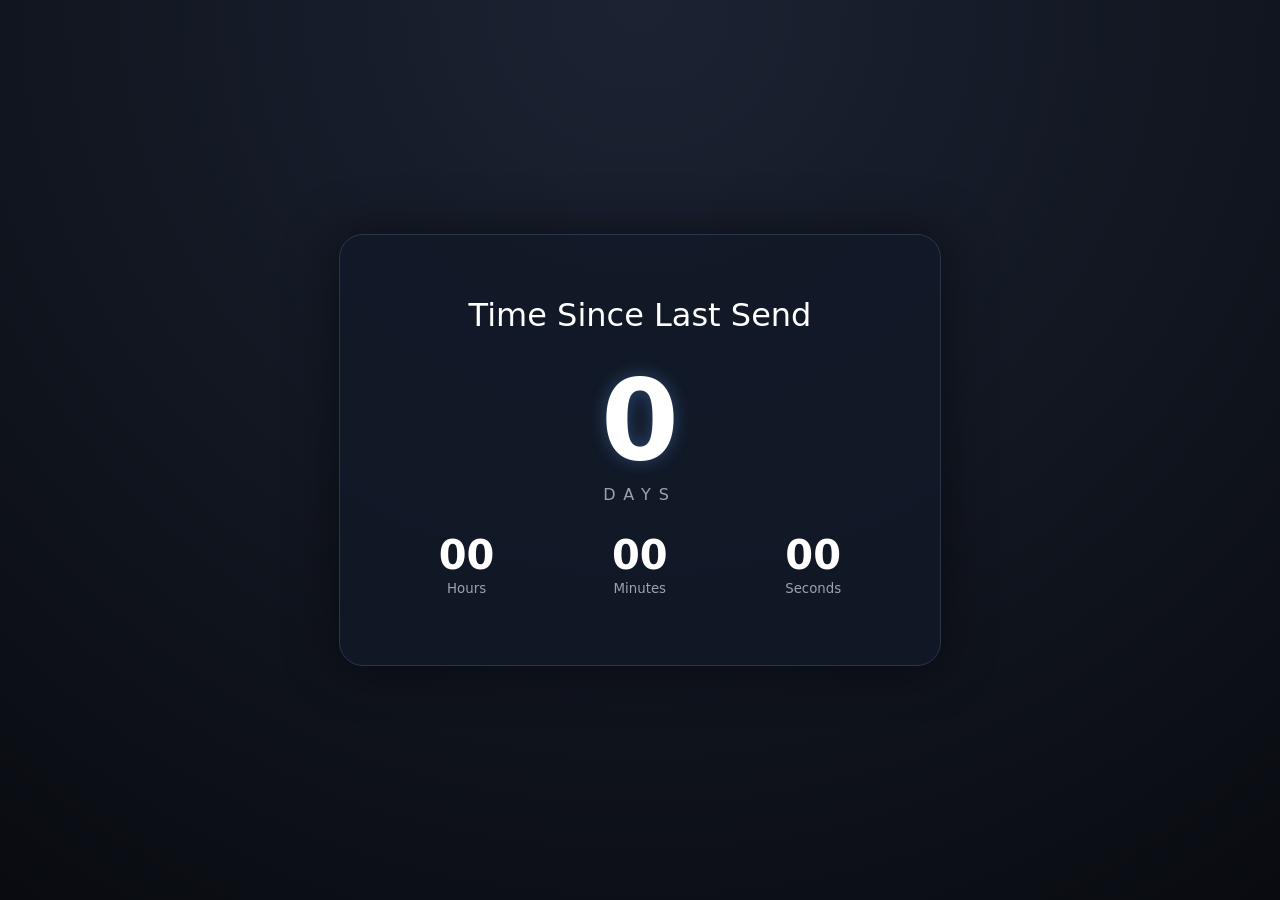
<file: index.html>
<!doctype html><html><head><meta charset="utf-8"><meta name="viewport" content="width=device-width,initial-scale=1"><title>Time Since Last Habit</title><link rel="stylesheet" href="style.css"></head><body><div class='card'><h1>Time Since Last Send</h1><div id='days' class='days'>0</div><div class='dayslbl'>DAYS</div><div class='grid'><div><span id='hours'>00</span><small>Hours</small></div><div><span id='minutes'>00</span><small>Minutes</small></div><div><span id='seconds'>00</span><small>Seconds</small></div></div><p id='started'></p></div><script src='config.js'></script><script src='script.js'></script></body></html>
</file>
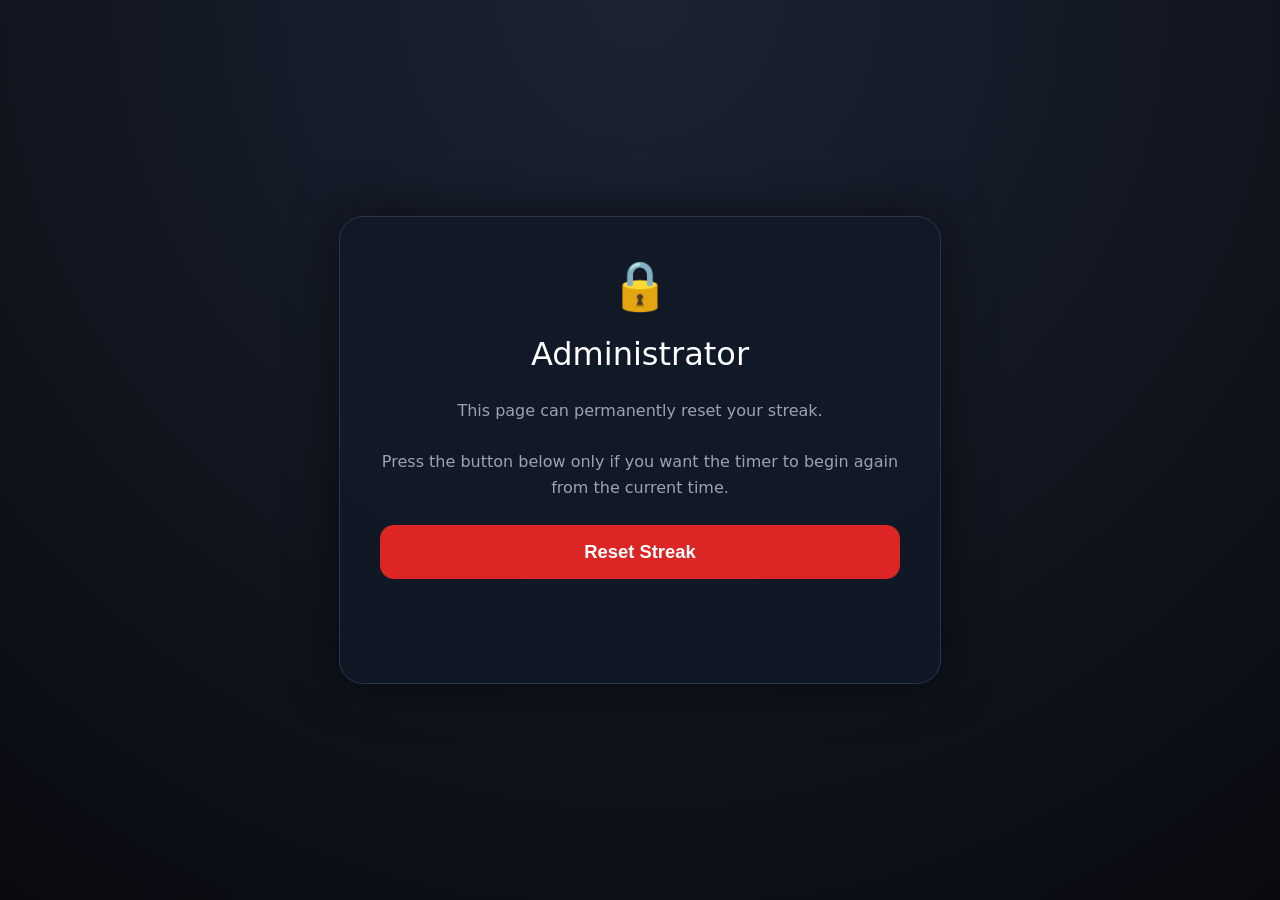
<file: admin-8QnW7mZcV4xLpK2rYf9HdBaE.html>
<!DOCTYPE html>
<html lang="en">
<head>
    <meta charset="UTF-8">
    <meta name="viewport" content="width=device-width, initial-scale=1.0">
    <title>Administrator</title>

    <link rel="stylesheet" href="style.css">

    <style>
        .warning {
            margin: 25px 0;
            color: #9ca3af;
            line-height: 1.6;
            font-size: 1rem;
        }

        .reset-btn {
            width: 100%;
            padding: 16px;
            font-size: 1.15rem;
            font-weight: 600;
            border: none;
            border-radius: 14px;
            background: #dc2626;
            color: white;
            cursor: pointer;
            transition: 0.2s;
        }

        .reset-btn:hover {
            background: #ef4444;
            transform: translateY(-2px);
        }

        .reset-btn:active {
            transform: translateY(0);
        }

        #msg {
            margin-top: 24px;
            color: #9ca3af;
            min-height: 24px;
        }

        .lock {
            font-size: 3rem;
            margin-bottom: 15px;
        }
    </style>

</head>

<body>

<div class="card">

    <div class="lock">🔒</div>

    <h1>Administrator</h1>

    <p class="warning">
        This page can permanently reset your streak.
        <br><br>
        Press the button below only if you want the timer to begin again from the current time.
    </p>

    <button class="reset-btn" onclick="resetStreak()">
        Reset Streak
    </button>

    <p id="msg"></p>

</div>

<script src="admin.js"></script>

</body>
</html>
</file>
<file: style.css>
body{margin:0;min-height:100vh;display:grid;place-items:center;background:radial-gradient(circle at top,#1b2333,#090b10);color:#fff;font-family:system-ui} .card{background:#111827cc;padding:40px;border:1px solid #2b3547;border-radius:24px;box-shadow:0 0 50px #0008;text-align:center;max-width:520px;width:90%}h1{font-weight:500}.days{font-size:7rem;font-weight:800;text-shadow:0 0 18px #5fa8ff55}.dayslbl{letter-spacing:.5em;color:#9ca3af}.grid{display:flex;justify-content:space-around;margin:28px 0}.grid span{display:block;font-size:2.5rem;font-weight:700}.grid small{color:#9ca3af}#started{color:#9ca3af}
</file>
